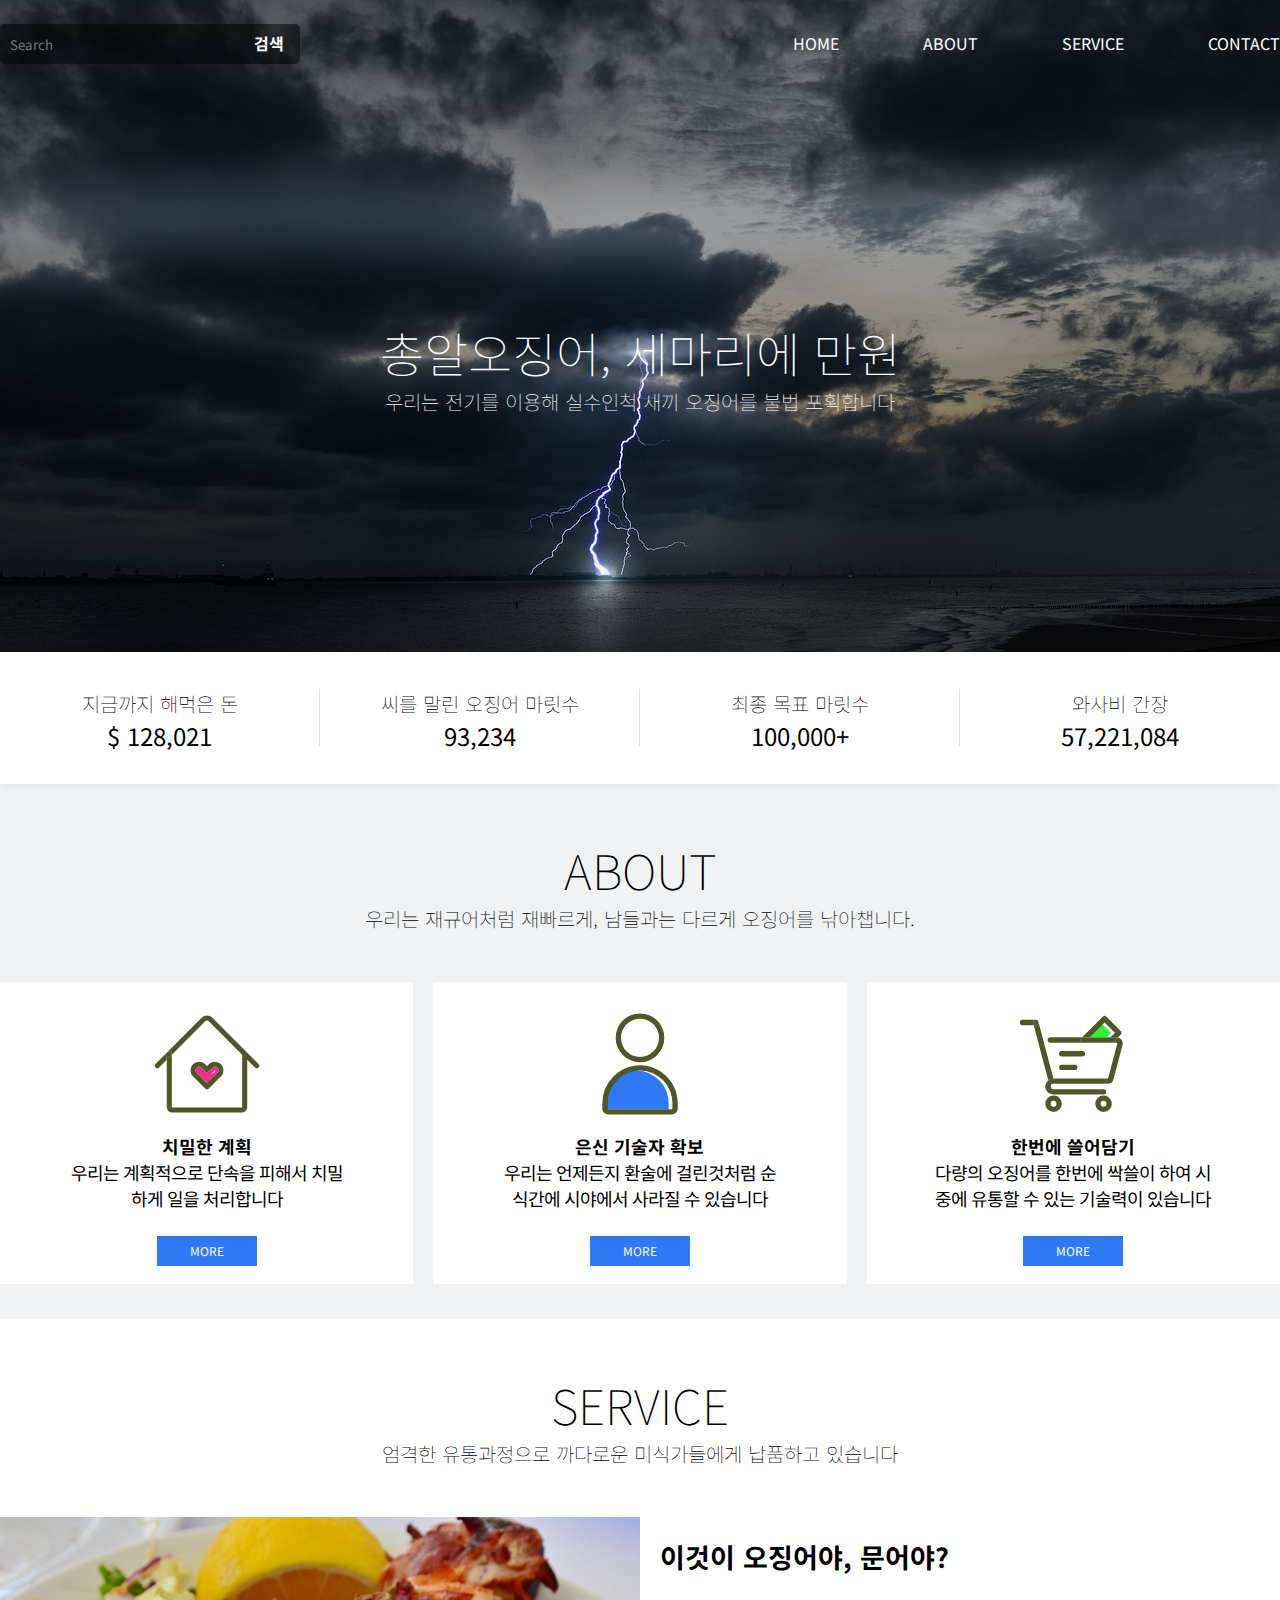
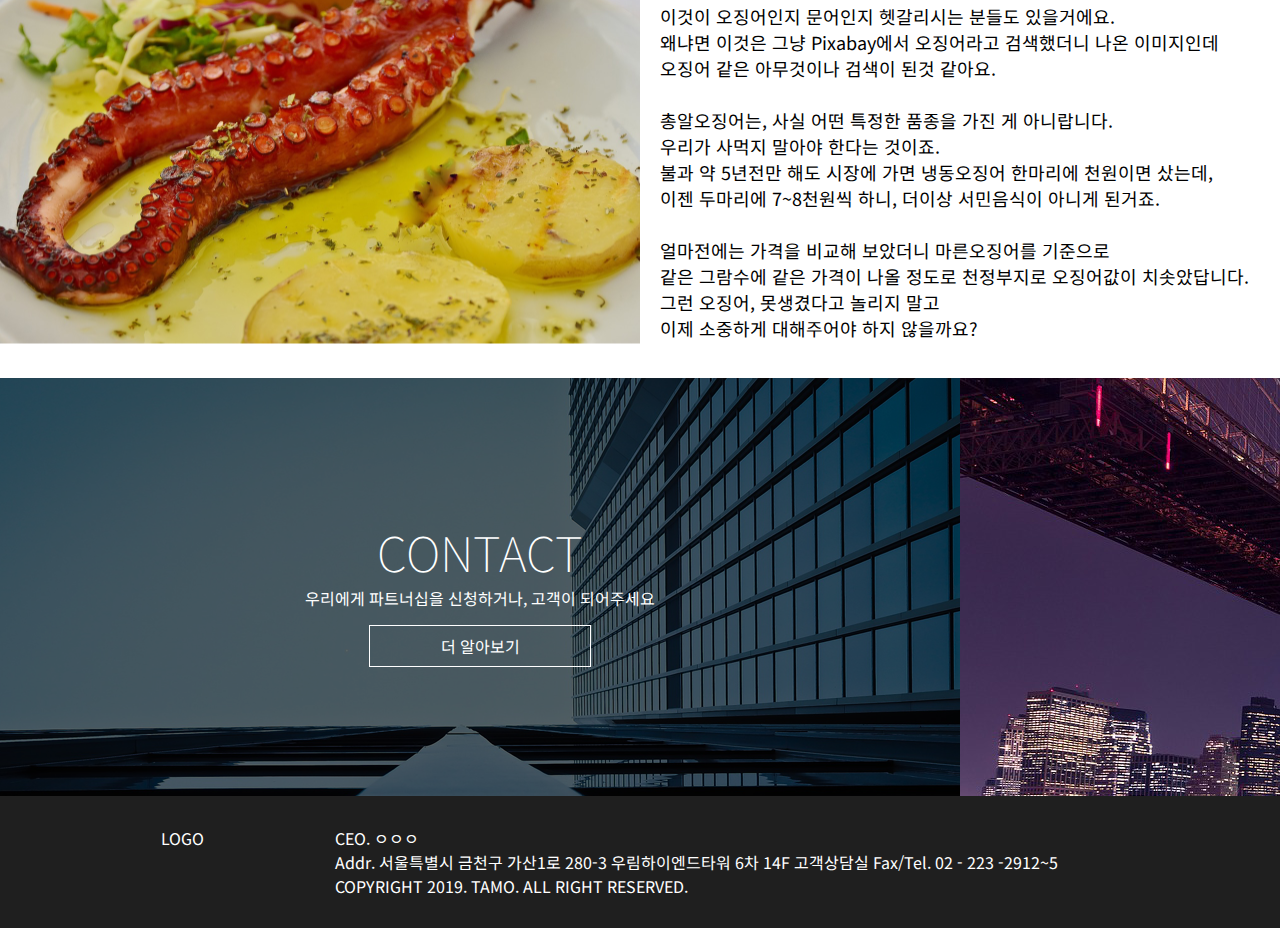
<file: index.html>
<!doctype html>
<!-- ctrl + | = 화면 2개 -->
<html lang="ko">
    <head>
        <meta charset="utf-8">
        <link href="https://fonts.googleapis.com/css2?family=Noto+Sans+KR&display=swap" rel="stylesheet">
        <link rel="stylesheet" type="text/css" href="style.css"> <!-- 바깥쪽으로 뺀 css연동 -->
    </head>
    <body>
        <div class="wrap">
            <div class="intro_bg">
                <div class="header" id="link_header">
                    <div class="search_area">
                        <form>
                            <input type="search" placeholder="Search">
                            <span>검색</span>
                        </form>
                    </div>
                    <ul class="nav">
                        <li><a href="#link_header">HOME</a></li>
                        <li><a href="#link_main_text0">ABOUT</a></li>
                        <li><a href="#link_main_text1">SERVICE</a></li>
                        <li><a href="#link_main_text2">CONTACT</a></li>
                    </ul>
                </div>
                <div class="intro_text">
                    <h1>총알오징어, 세마리에 만원</h1>
                    <h4 class="contents1">우리는 전기를 이용해 실수인척 새끼 오징어를 불법 포획합니다</h4>
                </div>
            </div>
        </div>
        <!--intro end-->
        <ul class="amount">
            <li>
                <div>
                    <div class="contents1">지금까지 해먹은 돈</div>
                    <div class="result">$ 128,021</div>
                </div>
            </li>
            <li>
                <div>
                    <div class="contents1">씨를 말린 오징어 마릿수</div>
                    <div class="result">93,234</div>
                </div>
            </li>
            <li>
                <div>
                    <div class="contents1">최종 목표 마릿수</div>
                    <div class="result">100,000+</div>
                </div>
            </li>
            <li>
                <div>
                    <div class="contents1">와사비 간장</div>
                    <div class="result">57,221,084</div>
                </div>
            </li>
        </ul>
        <!-- amount end -->
        <div class="main_text0" id="link_main_text0">
            <h1>ABOUT</h1>
            <div class="contents1">우리는 재규어처럼 재빠르게, 남들과는 다르게 오징어를 낚아챕니다.</div>
            
            <ul class="icons">
                <li>
                    <div class="icon_img">
                        <img src="image/icon2.svg">
                    </div>
                    <div class="contents1_bold">치밀한 계획</div>
                    <div class="contents2">
                        우리는 계획적으로 단속을 피해서 치밀하게 일을 처리합니다
                    </div>
                    <div class="more">
                        MORE
                    </div>
                </li>

                <li>
                    <div class="icon_img">
                        <img src="image/icon0.svg">
                    </div>
                    <div class="contents1_bold">은신 기술자 확보</div>
                    <div class="contents2">
                        우리는 언제든지 환술에 걸린것처럼 순식간에 시야에서 사라질 수 있습니다
                    </div>
                    <div class="more">
                        MORE
                    </div>
                </li>

                <li>
                    <div class="icon_img">
                        <img src="image/icon1.svg">
                    </div>
                    <div class="contents1_bold">한번에 쓸어담기</div>
                    <div class="contents2">
                        다량의 오징어를 한번에 싹쓸이 하여 시중에 유통할 수 있는 기술력이 있습니다
                    </div>
                    <div class="more">
                        MORE
                    </div>
                </li>
            </ul>
        </div>

        <div class="main_text1" id="link_main_text1">
        <h1>SERVICE</h1>
        <div class="contents1">엄격한 유통과정으로 까다로운 미식가들에게 납품하고 있습니다</div>
        <div class="service">
            <div class="food_photo">
                <img src="image/food.png">
            </div>
            <div class="contents2">
                <h2>이것이 오징어야, 문어야?</h2>

                이것이 오징어인지 문어인지 헷갈리시는 분들도 있을거에요. <br>
                왜냐면 이것은 그냥 Pixabay에서 오징어라고 검색했더니 나온 이미지인데 <br>
                오징어 같은 아무것이나 검색이 된것 같아요. <br><br>

                총알오징어는, 사실 어떤 특정한 품종을 가진 게 아니랍니다. <br>
                우리가 사먹지 말아야 한다는 것이죠. <br>
                불과 약 5년전만 해도 시장에 가면 냉동오징어 한마리에 천원이면 샀는데, <br>
                이젠 두마리에 7~8천원씩 하니, 더이상 서민음식이 아니게 된거죠. <br><br>

                얼마전에는 가격을 비교해 보았더니 마른오징어를 기준으로 <br>
                같은 그람수에 같은 가격이 나올 정도로 천정부지로 오징어값이 치솟았답니다. <br>
                그런 오징어, 못생겼다고 놀리지 말고 <br>
                이제 소중하게 대해주어야 하지 않을까요?<br>
            </div>
        </div>
        </div>

        <div class="main_text2" id="link_main_text2">
            <ul>
                <li>
                    <div><h1>CONTACT</h1></div>
                    <div>우리에게 파트너십을 신청하거나, 고객이 되어주세요</div>
                    <div class="more2">더 알아보기</div>
                </li>
                <li></li>
            </ul>
          </div>
          <footer>
            <div>
                LOGO 
            </div>
            <div>
                CEO. ㅇㅇㅇ <br>
                Addr. 서울특별시 금천구 가산1로 280-3 우림하이엔드타워 6차 14F 고객상담실 
                Fax/Tel. 02 - 223 -2912~5  <br>
                COPYRIGHT 2019. TAMO. ALL RIGHT RESERVED.
            </div>
          </footer>
        </div>
    </div>
    </body>
</html>
</file>
<file: style.css>
*{
    font-family: 'Noto Sans KR', sans-serif;
    list-style: none; /*목록에 점 없애는 기능*/
    text-decoration: none; /*하이퍼링크에 밑줄 없애는 기능*/
    border-collapse: collapse; /*테이블사이 분리된걸 붙여주는 기능*/
    margin: 0px; /*글자와 화면간의 여백(외부여백) / border바깥쪽 / 주변 요소와 거리를 두기 위한 영역 */
    padding: 0px; /*글자와 border(글자 영역을 감싸는 테두리선)사이의 여백(내부여백)*/
    color:rgb(0, 0, 0);
}

h1 {
    font-size: 48px;
    font-weight: 100;
}
.contents1 {
    font-size:20px;
    font-weight: lighter;
}

.contents2{
    font-size: 18px;
}

.contents3 {
    font-size: 14px;
    font-weight: 100;
}
  

.contents1_bold {
    font-size: 18px;
    font-weight: bold;
}


/* - 위에는 공통요소 - */

.result{
    font-size: 24px;
}

.intro_bg{
    background-image:url("image/intro.png");
    width: 100%;
    height: 718px;
 } /* <img src=""> 이 방법말고 백그라운드로 가져오는 방법 */

.header{
    display:flex;
    width:1280px;
    margin:auto;
    /* background:red; */
    height:86px;
}
.search_area{
    width:300px;
    height:40px;
    background:rgba(0,0,0,0.5);
    border-radius:5px;
    margin-top:24px;
}
.search_area > form > input{
    border:none;
    width:250px;
    height:40px;
    background:rgba(0, 0, 0, 0);
    color:#fff;
    padding-left:10px;
}

.search_area > form > span {
    width:50px;
    color:#fff;
    font-weight: bold;
    cursor: pointer;
} 

.nav { 
    display:flex;
    justify-content: flex-end; /* 끝에 붙여주는 기능*/
    line-height: 86px;
    width:calc(1280px - 300px);
    /* background:blue; */
}

.nav > li{
    margin-left:84px;
}
.nav > li > a{
    color:#fff;
}

.amount {
    position: relative;
    top: -66px;
    display: flex;
    width:1280px;
    background: #fff;
    box-shadow: 0px 0px 10px rgba(0,0,0,0.1); /*우측(앞에-붙이면 좌측) 아래 뿌려지는효과(spread)*/
    margin: auto;
}

.amount > li{
    flex: 1;
    height: 132px;
}

.amount > li > div{
    text-align: center;
    margin-top: 37px;
    height: 57px;  
}
.amount > li:not(:last-child) > div{
    border-right: 1px solid #E1E1E1;
    opacity: 1;
}

.intro_text{
    width:100%;
    margin:231px auto 251px auto; /*상 우 하 좌*/
    text-align:center;
}
.intro_text > h1,
.intro_text > h4{
    color:#fff;
}

/* main_text0 */

.main_text0{
    width: 100%;
    height: 601px;
    margin-top: -132px;
    background: #f1f2f3;
}

.main_text0 > h1 {
    padding-top: 116px;
    text-align: center;
}
.main_text0 > .contents1 {
    text-align: center;
}

.icons{
    display: flex;
    width: 1280px;
    height: 302px;
    margin: auto;
}

.icons > li {
    flex: 1;
    background: white;
    margin-top: 49px;
    height: 302px;
    text-align: center;
}
.icons > li > .icon_img{
    margin-top:18px;
  }
  
.icons > li:not(:last-child){
    margin-right: 20px;
}

.icons .contents2 {
    width:280px;
    margin: auto;
    letter-spacing: -1px;
}
 
.more{
    width: 100px;
    height: 30px;
    background: #2f7af4;
    color: #fff;
    font-size: 12px;
    line-height: 30px;
    margin: 25px auto;
    cursor: pointer;
}

/* main_text1 */
.main_text1 {
    width: 100%;
    height: 659px;
}
.main_text1> h1{
    padding-top: 50px;
    text-align: center;
}
.main_text1 > .contents1 {
    text-align: center;
}

.service {
    width: 1280px;
    display: flex;
    margin: 49px auto; /*위아래로 49px씩 떨어짐*/
    height: 427px;
}

.service > .contents2 {
    padding:20px;
}

.service > .contents2 > h2 {
    margin-bottom: 27px;
}

/* main_text2 */
.main_text2 {
    margin:auto;
    width: 1920px;
    height: 418px;
    background-image: url("image/contact.png");
}

.main_text2 > ul {
    display: flex;
    padding-top: 138px;
}

.main_text2 > ul > li {
    flex: 1;
    text-align: center;
}

.main_text2 > ul > li > div > h1, 
.main_text2 > ul > li > div{
    color:#fff;
}

.more2 {
    width: 220px;
    height: 40px;
    border: 1px solid #fff;
    cursor: pointer;
    line-height: 40px;
    margin: 15px auto;
}

footer {
    display: flex;
    background: #1f1f1f;
    padding: 30px;
}

footer > div:first-child {
    flex: 3;
    text-align: center;
    color: #fff;
}

footer > div:last-child {
    flex: 9;
    color: #fff;

}
</file>
